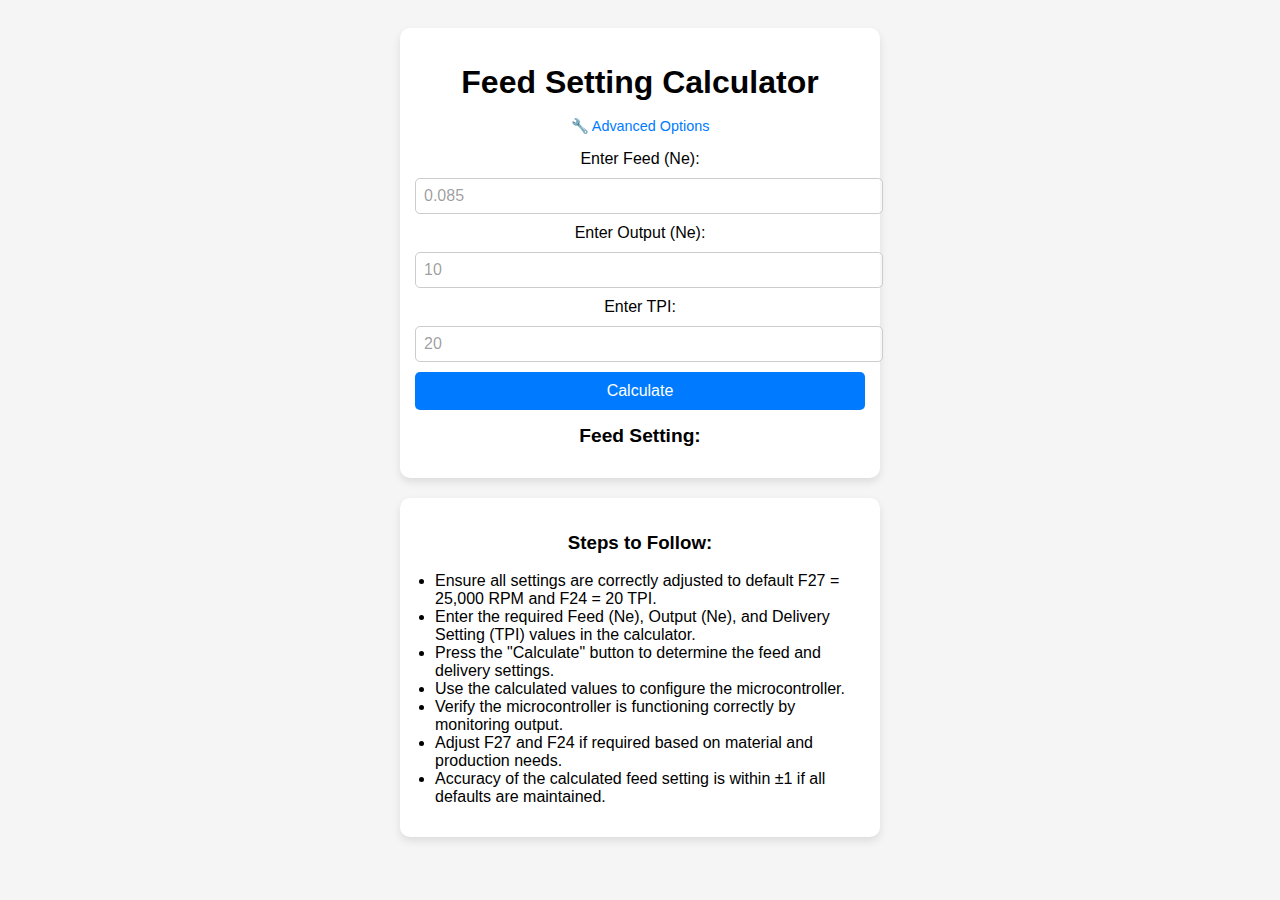
<file: index.html>
<!DOCTYPE html>
<html lang="en">
<head>
  <meta charset="UTF-8" />
  <meta name="viewport" content="width=device-width, initial-scale=1.0"/>
  <title>Feed Setting Calculator</title>
  <style>
    body {
      display: flex;
      flex-direction: column;
      align-items: center;
      padding: 20px;
      background-color: #f5f5f5;
      font-family: Arial, sans-serif;
    }
    .container, .sidebar {
      width: 90%;
      max-width: 450px;
      margin-bottom: 20px;
      padding: 15px;
      background-color: white;
      box-shadow: 0 4px 8px rgba(0, 0, 0, 0.1);
      border-radius: 10px;
      text-align: center;
    }
    .sidebar ul {
      text-align: left;
      padding-left: 20px;
    }
    input {
      width: 100%;
      padding: 8px;
      margin: 10px 0;
      border: 1px solid #ccc;
      border-radius: 5px;
      font-size: 16px;
    }
    input::placeholder {
      color: rgba(0, 0, 0, 0.4);
    }
    input:placeholder-shown {
      background-color: rgba(255, 255, 255, 0.6);
    }
    button {
      width: 100%;
      padding: 10px;
      background-color: #007bff;
      color: white;
      border: none;
      border-radius: 5px;
      cursor: pointer;
      font-size: 16px;
    }
    button:hover {
      background-color: #0056b3;
    }
    #result {
      margin-top: 15px;
      font-size: 1.2em;
    }
    .advanced-link {
      display: block;
      color: #007bff;
      font-size: 0.9em;
      margin-top: -5px;
      margin-bottom: 15px;
      text-decoration: none;
    }
    .advanced-link:hover {
      text-decoration: underline;
      color: #0056b3;
    }
  </style>
</head>
<body>
  <div class="container">
    <h1>Feed Setting Calculator</h1>
    <a href="beta.html" class="advanced-link">🔧 Advanced Options</a>

    <label for="feed">Enter Feed (Ne):</label>
    <input type="number" id="feed" placeholder="0.085" step="0.001" />

    <label for="output">Enter Output (Ne):</label>
    <input type="number" id="output" placeholder="10" step="any" />

    <label for="delivery">Enter TPI:</label>
    <input type="number" id="delivery" placeholder="20" step="any" />

    <button onclick="calculateFeedSetting()">Calculate</button>

    <h2 id="result">Feed Setting: </h2>
  </div>

  <div class="sidebar">
    <h3>Steps to Follow:</h3>
    <ul>
      <li>Ensure all settings are correctly adjusted to default F27 = 25,000 RPM and F24 = 20 TPI.</li>
      <li>Enter the required Feed (Ne), Output (Ne), and Delivery Setting (TPI) values in the calculator.</li>
      <li>Press the "Calculate" button to determine the feed and delivery settings.</li>
      <li>Use the calculated values to configure the microcontroller.</li>
      <li>Verify the microcontroller is functioning correctly by monitoring output.</li>
      <li>Adjust F27 and F24 if required based on material and production needs.</li>
      <li>Accuracy of the calculated feed setting is within ±1 if all defaults are maintained.</li>
    </ul>
  </div>

  <script>
    function calculateFeedSetting() {
      const feedInput = document.getElementById("feed").value;
      const outputInput = document.getElementById("output").value;
      const deliveryInput = document.getElementById("delivery").value;

      let feed = parseFloat(feedInput);
      let output = parseFloat(outputInput);
      let delivery = parseFloat(deliveryInput);

      if (isNaN(feed)) feed = 0.085;
      if (isNaN(output)) output = 10;
      if (isNaN(delivery)) delivery = 20;

      let deliverySetting = (24 * 20) / delivery;
      let baseSetting = (output * 10.12854) / ((0.01714 * Math.pow(deliverySetting, 2)) - (0.16829 * deliverySetting) + 4.29486);
      let feedSetting = 36 - (0.1 * (baseSetting / feed));

      document.getElementById("result").innerHTML = `
        Feed Setting: ${feedSetting.toFixed(3)}<br>
        Delivery Setting: ${deliverySetting.toFixed(3)}
      `;
    }
  </script>
</body>
</html>
</file>
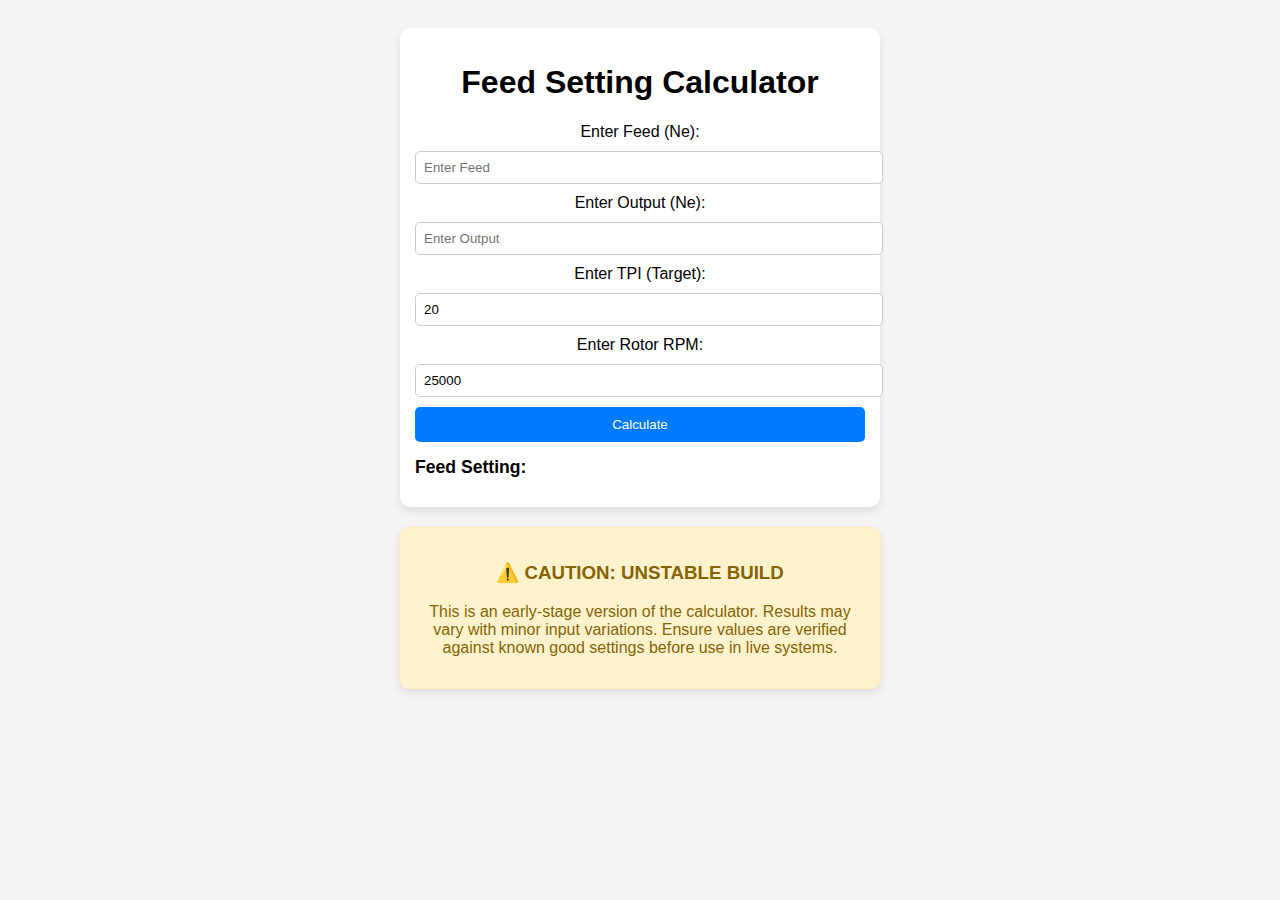
<file: beta.html>
<!DOCTYPE html>
<html lang="en">
<head>
  <meta charset="UTF-8" />
  <meta name="viewport" content="width=device-width, initial-scale=1.0"/>
  <title>Feed Setting Calculator</title>
  <style>
    body {
      display: flex;
      flex-direction: column;
      align-items: center;
      padding: 20px;
      background-color: #f5f5f5;
      font-family: Arial, sans-serif;
    }
    .container, .sidebar {
      width: 90%;
      max-width: 450px;
      margin-bottom: 20px;
      padding: 15px;
      background-color: white;
      box-shadow: 0 4px 8px rgba(0, 0, 0, 0.1);
      border-radius: 10px;
      text-align: center;
    }
    .sidebar {
      background-color: #fff3cd;
      color: #856404;
      border: 1px solid #ffeeba;
    }
    input {
      width: 100%;
      padding: 8px;
      margin: 10px 0;
      border: 1px solid #ccc;
      border-radius: 5px;
    }
    button {
      width: 100%;
      padding: 10px;
      background-color: #007bff;
      color: white;
      border: none;
      border-radius: 5px;
      cursor: pointer;
    }
    button:hover {
      background-color: #0056b3;
    }
    #result {
      margin-top: 15px;
      font-size: 1.1em;
      text-align: left;
    }
  </style>
</head>
<body>
  <div class="container">
    <h1>Feed Setting Calculator</h1>

    <label for="feed">Enter Feed (Ne):</label>
    <input type="number" id="feed" placeholder="Enter Feed" step="0.001" />

    <label for="output">Enter Output (Ne):</label>
    <input type="number" id="output" placeholder="Enter Output" step="any" />

    <label for="userTPI">Enter TPI (Target):</label>
    <input type="number" id="userTPI" placeholder="Enter TPI" step="any" value="20" />

    <label for="rotorRpm">Enter Rotor RPM:</label>
    <input type="number" id="rotorRpm" placeholder="Enter Rotor RPM" step="any" value="25000" />

    <button onclick="calculateFeedSetting()">Calculate</button>

    <h2 id="result">Feed Setting: </h2>
  </div>

  <div class="sidebar">
    <h3>⚠️ CAUTION: UNSTABLE BUILD</h3>
    <p>
      This is an early-stage version of the calculator. Results may vary with minor input variations. Ensure values are verified against known good settings before use in live systems.
    </p>
  </div>

  <script>
    function calculateFeedSetting() {
      let feed = parseFloat(document.getElementById("feed").value);
      let output = parseFloat(document.getElementById("output").value);
      let userTPI = parseFloat(document.getElementById("userTPI").value);
      let rotorRpm = parseFloat(document.getElementById("rotorRpm").value);

      if ([feed, output, userTPI, rotorRpm].some(isNaN)) {
        document.getElementById("result").innerText = "Please enter valid numbers for all inputs.";
        return;
      }

      // Rotor RPM Setting (F27 equivalent)
      let rotorRpmSetting = (rotorRpm * 27) / 25000;

      // Delivery Setting calculation from reverse TPI formula
      let deliverySetting = ((rotorRpm * 2.54) / (15 * 0.74 * userTPI) - 94) / 8;

      // Feed Setting Calculation
      let difference = 24 / deliverySetting;
      let baseSetting = output * Math.pow(difference, 2);
      let feedSetting = 36 - (0.1 * (baseSetting / feed));

      // Output
      document.getElementById("result").innerHTML = `
        <strong>Rotor RPM Setting :</strong> ${rotorRpmSetting.toFixed(4)}<br>
        <strong>Delivery Setting:</strong> ${deliverySetting.toFixed(4)}<br>
        <strong>Feed Setting:</strong> ${feedSetting.toFixed(3)}
      `;
    }
  </script>
</body>
</html>
</file>
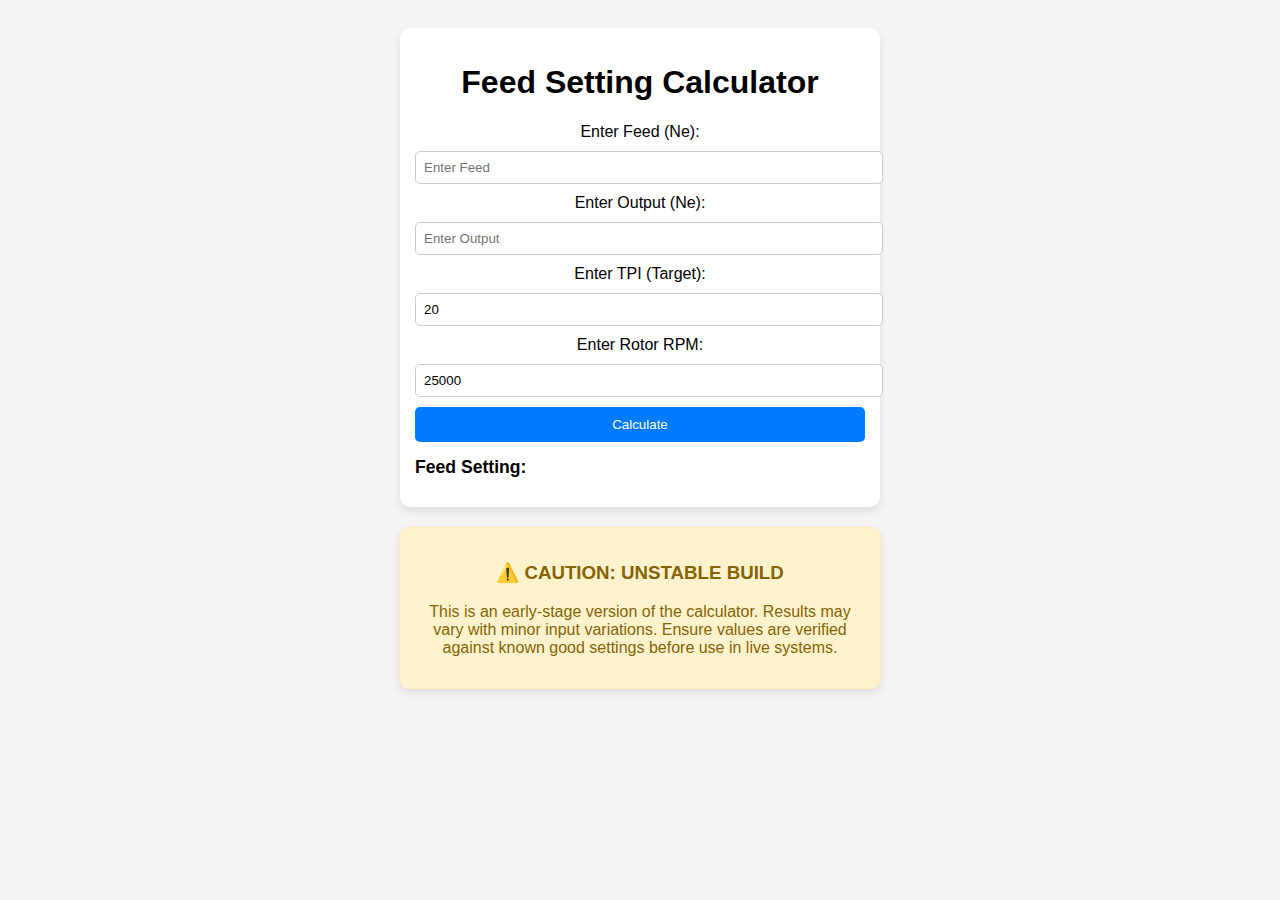
<file: BETA.html>
<!DOCTYPE html>
<html lang="en">
<head>
  <meta charset="UTF-8" />
  <meta name="viewport" content="width=device-width, initial-scale=1.0"/>
  <title>Feed Setting Calculator</title>
  <style>
    body {
      display: flex;
      flex-direction: column;
      align-items: center;
      padding: 20px;
      background-color: #f5f5f5;
      font-family: Arial, sans-serif;
    }
    .container, .sidebar {
      width: 90%;
      max-width: 450px;
      margin-bottom: 20px;
      padding: 15px;
      background-color: white;
      box-shadow: 0 4px 8px rgba(0, 0, 0, 0.1);
      border-radius: 10px;
      text-align: center;
    }
    .sidebar {
      background-color: #fff3cd;
      color: #856404;
      border: 1px solid #ffeeba;
    }
    input {
      width: 100%;
      padding: 8px;
      margin: 10px 0;
      border: 1px solid #ccc;
      border-radius: 5px;
    }
    button {
      width: 100%;
      padding: 10px;
      background-color: #007bff;
      color: white;
      border: none;
      border-radius: 5px;
      cursor: pointer;
    }
    button:hover {
      background-color: #0056b3;
    }
    #result {
      margin-top: 15px;
      font-size: 1.1em;
      text-align: left;
    }
  </style>
</head>
<body>
  <div class="container">
    <h1>Feed Setting Calculator</h1>

    <label for="feed">Enter Feed (Ne):</label>
    <input type="number" id="feed" placeholder="Enter Feed" step="0.001" />

    <label for="output">Enter Output (Ne):</label>
    <input type="number" id="output" placeholder="Enter Output" step="any" />

    <label for="userTPI">Enter TPI (Target):</label>
    <input type="number" id="userTPI" placeholder="Enter TPI" step="any" value="20" />

    <label for="rotorRpm">Enter Rotor RPM:</label>
    <input type="number" id="rotorRpm" placeholder="Enter Rotor RPM" step="any" value="25000" />

    <button onclick="calculateFeedSetting()">Calculate</button>

    <h2 id="result">Feed Setting: </h2>
  </div>

  <div class="sidebar">
    <h3>⚠️ CAUTION: UNSTABLE BUILD</h3>
    <p>
      This is an early-stage version of the calculator. Results may vary with minor input variations. Ensure values are verified against known good settings before use in live systems.
    </p>
  </div>

  <script>
    function calculateFeedSetting() {
      let feed = parseFloat(document.getElementById("feed").value);
      let output = parseFloat(document.getElementById("output").value);
      let userTPI = parseFloat(document.getElementById("userTPI").value);
      let rotorRpm = parseFloat(document.getElementById("rotorRpm").value);

      if ([feed, output, userTPI, rotorRpm].some(isNaN)) {
        document.getElementById("result").innerText = "Please enter valid numbers for all inputs.";
        return;
      }

      // Rotor RPM Setting (F27 equivalent)
      let rotorRpmSetting = (rotorRpm * 27) / 25000;

      // Delivery Setting calculation from reverse TPI formula
      let deliverySetting = ((rotorRpm * 2.54) / (15 * 0.74 * userTPI) - 94) / 8;

      // Feed Setting Calculation
      let difference = 24 / deliverySetting;
      let baseSetting = output * Math.pow(difference, 2);
      let feedSetting = 36 - (0.1 * (baseSetting / feed));

      // Output
      document.getElementById("result").innerHTML = `
        <strong>Rotor RPM Setting (F27):</strong> ${rotorRpmSetting.toFixed(4)}<br>
        <strong>Delivery Setting:</strong> ${deliverySetting.toFixed(4)}<br>
        <strong>Feed Setting:</strong> ${feedSetting.toFixed(3)}
      `;
    }
  </script>
</body>
</html>
</file>
